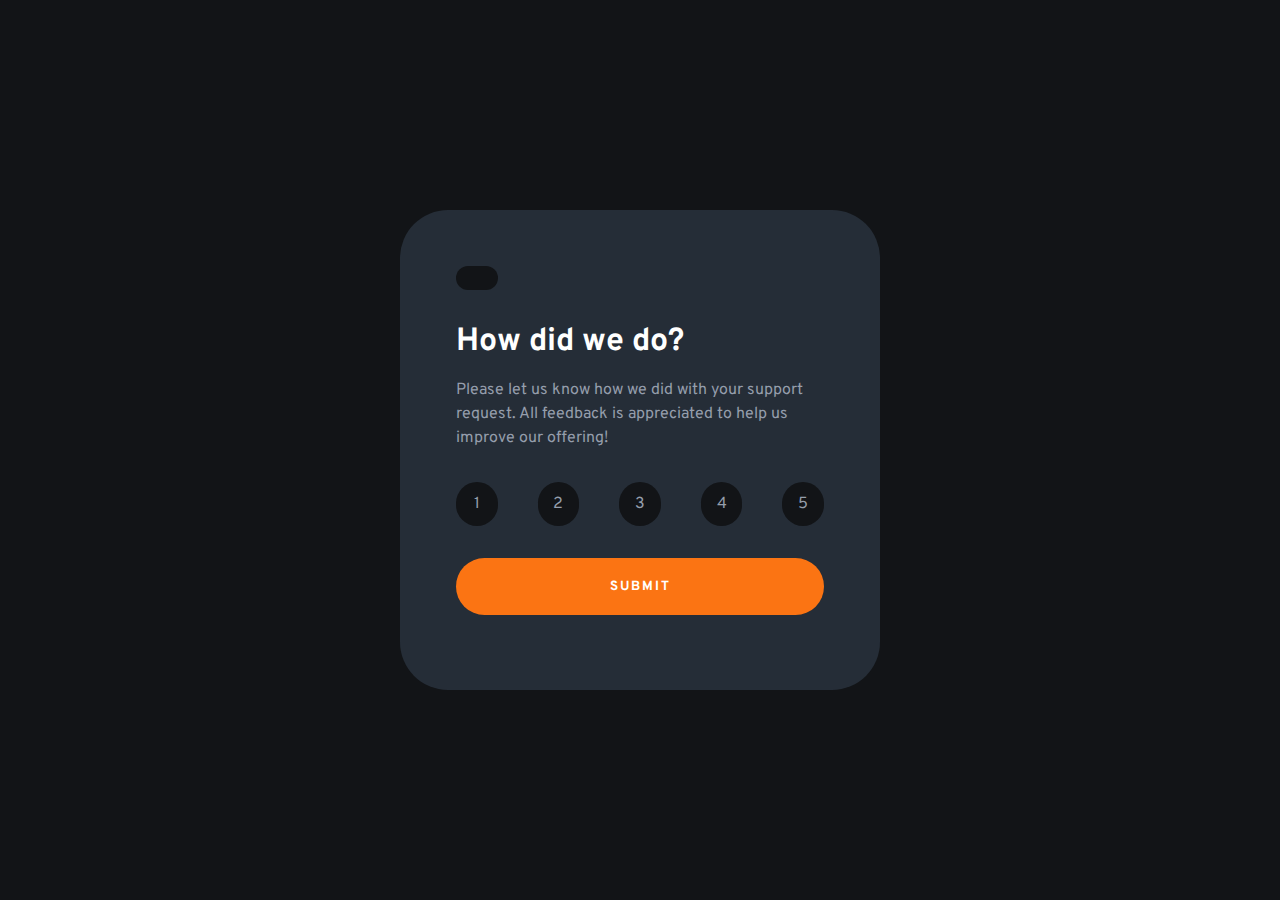
<file: index.html>
<!DOCTYPE html>
<html lang="en">
<head>
    <meta charset="UTF-8">
    <meta http-equiv="X-UA-Compatible" content="IE=edge">
    <meta name="viewport" content="width=device-width, initial-scale=1.0">
    <title>Ratin Component</title>

    <link rel="stylesheet" href="https://cdnjs.cloudflare.com/ajax/libs/font-awesome/6.2.0/css/all.min.css" integrity="sha512-xh6O/CkQoPOWDdYTDqeRdPCVd1SpvCA9XXcUnZS2FmJNp1coAFzvtCN9BmamE+4aHK8yyUHUSCcJHgXloTyT2A==" crossorigin="anonymous" referrerpolicy="no-referrer" />

    <link rel="shortcut icon" href="/img/favicon-32x32.png" type="image/x-icon">

    <link rel="stylesheet" href="/CSS/style.css">
</head>
<body>

    <div class="container">
        <div class="star">
            <i class="fa-solid fa-star"></i>
        </div>

        <div class="text">
            <h1>How did we do?</h1>

            <p>Please let us know how we did with your support
                request. All feedback is appreciated to help us
                improve our offering!
            </p>
        </div>

        <div class="buttons">
            <div class="but1 btn">1</div>
            <div class="but2 btn">2</div>
            <div class="but3 btn">3</div>
            <div class="but4 btn">4</div>
            <div class="but5 btn">5</div>
        </div>

        <button class="submit" onclick="rate()">SUBMIT</button>
    </div>

    


    <script src="/JavaScript/script.js"></script>
</body>
</html>
</file>
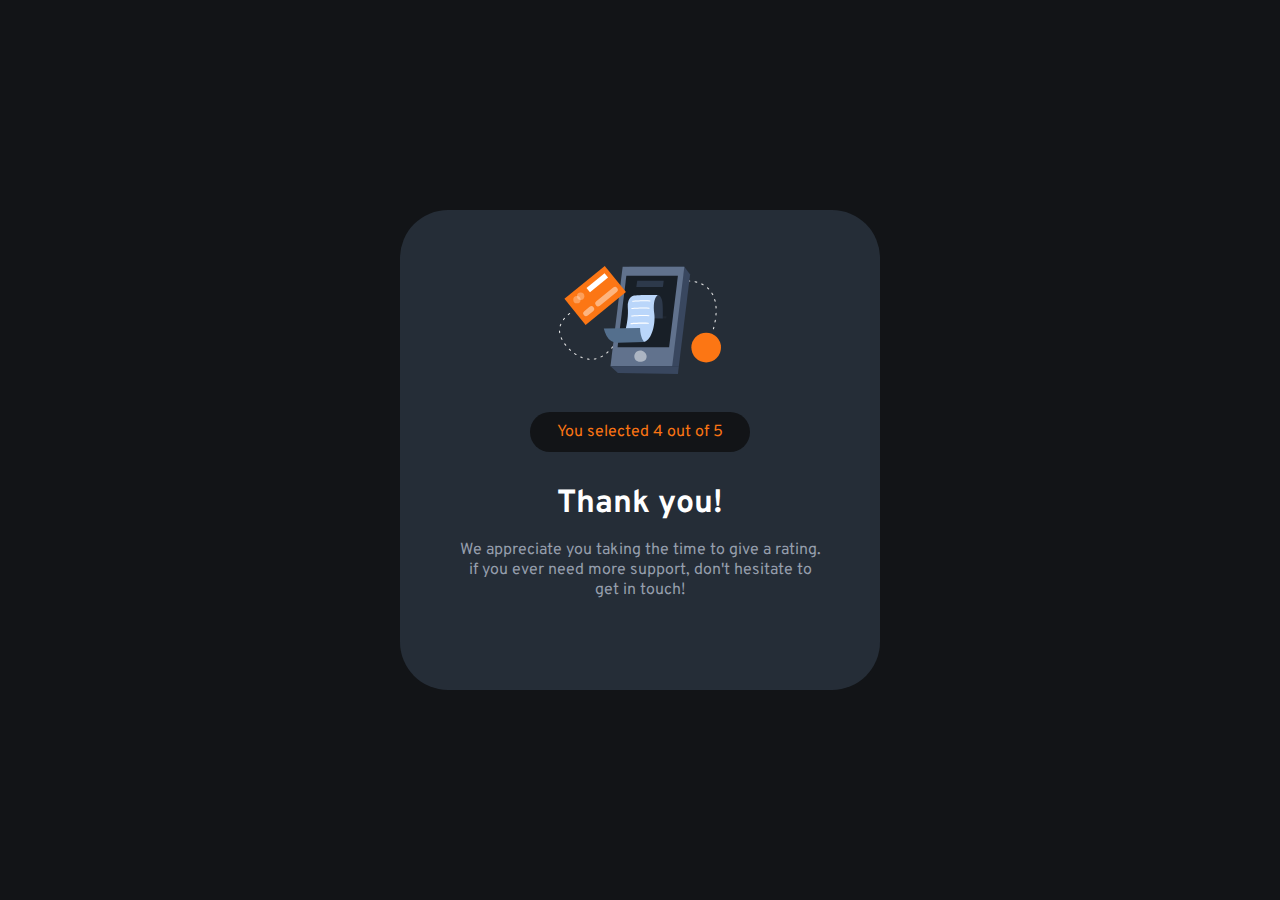
<file: result.html>
<!DOCTYPE html>
<html lang="en">
<head>
    <meta charset="UTF-8">
    <meta http-equiv="X-UA-Compatible" content="IE=edge">
    <meta name="viewport" content="width=device-width, initial-scale=1.0">
    <title>Ratin Component</title>

    <link rel="stylesheet" href="https://cdnjs.cloudflare.com/ajax/libs/font-awesome/6.2.0/css/all.min.css" integrity="sha512-xh6O/CkQoPOWDdYTDqeRdPCVd1SpvCA9XXcUnZS2FmJNp1coAFzvtCN9BmamE+4aHK8yyUHUSCcJHgXloTyT2A==" crossorigin="anonymous" referrerpolicy="no-referrer" />

    <link rel="shortcut icon" href="/img/favicon-32x32.png" type="image/x-icon">

    <link rel="stylesheet" href="/CSS/style2.css">
</head>
<body>

    <div class="container">
        <div class="img"><img src="/img/illustration-thank-you.svg" alt=""></div>

        <div class="rating">dfgvsdv</div>

        <div class="tanks">
            <h1>Thank you!</h1>

            <p>We appreciate you taking the time to give a rating.
                if you ever need more support, don't hesitate to
                get in touch!
            </p>
        </div>
    </div>

    


    <script src="/JavaScript/script.js"></script>
</body>
</html>
</file>
<file: CSS/style.css>
@import url('https://fonts.googleapis.com/css2?family=Overpass:wght@400;700&display=swap');

*{
    margin: 0;
    padding: 0;
    box-sizing: border-box;
    font-family: 'Overpass', sans-serif;
}

body{ 
    background-color: hsl(216, 12%, 8%);
}

.container{
    position: absolute;
    top: 50%;
    left: 50%;
    transform: translate(-50%, -50%);
    background-color: hsl(213, 19%, 18%);
    width: 30em;
    height: 30em;
    border-radius: 3em;
    padding: 3.5em;
}

.star{
    background-color: hsl(216, 12%, 8%);
    padding: 12px;
    border-radius: 10em;
    text-align: center;
    max-width: 2.6em;
    margin-bottom: 2em;
}

.star i{
    color: hsl(25, 97%, 53%);
}

.text h1{
    color: white;
}

.text p{
    color: hsl(217, 12%, 63%);
    font-weight: 400;
    line-height: 1.5;
    margin-top: 1em;
}

.buttons{
    display: flex;
    justify-content: space-between;
    text-align: center;
}

.buttons .btn{
    margin-top: 2em;
    color: hsl(217, 12%, 63%);
    background-color: hsl(216, 12%, 8%);
    padding: 12px;
    border-radius: 10em;
    text-align: center;
    width: 2.6em;
    margin-bottom: 2em;
    cursor: pointer;
}

.buttons .btn:hover{
    background-color: hsl(25, 97%, 53%);
    color: #fff;
}

.btn.active{
    background-color: hsl(217, 12%, 63%);
    color: white;
}

button{
    width: 100%;
    padding: 20px;
    border-radius: 3em;
    color: white;
    border: none;
    background-color: hsl(25, 97%, 53%);
    font-weight: 700;
    letter-spacing: 2px;
    cursor: pointer;
    transition: 1s ease;
}

button:hover{
    color: hsl(25, 97%, 53%);
    background-color: white;
}
</file>
<file: CSS/style2.css>
@import url('https://fonts.googleapis.com/css2?family=Overpass:wght@400;700&display=swap');

*{
    margin: 0;
    padding: 0;
    box-sizing: border-box;
    font-family: 'Overpass', sans-serif;
}

body{ 
    background-color: hsl(216, 12%, 8%);
}

.container{
    position: absolute;
    top: 50%;
    left: 50%;
    transform: translate(-50%, -50%);
    background-color: hsl(213, 19%, 18%);
    width: 30em;
    height: 30em;
    border-radius: 3em;
    padding: 3.5em;
}

.img{
    text-align: center;
    margin-bottom: 2em;
}

.rating{
    width: 60%;
    margin: auto;
    background-color: hsl(216, 12%, 8%);
    padding: 10px;
    border-radius: 20px;
    color: hsl(25, 97%, 53%);
    text-align: center;
}

.tanks h1{
    margin-top: 1em;
    color: white;
    text-align: center;
}

.tanks p{
    margin-top: 1em;
    text-align: center;
    color: hsl(217, 12%, 63%);
    font-weight: 400;
}
</file>
